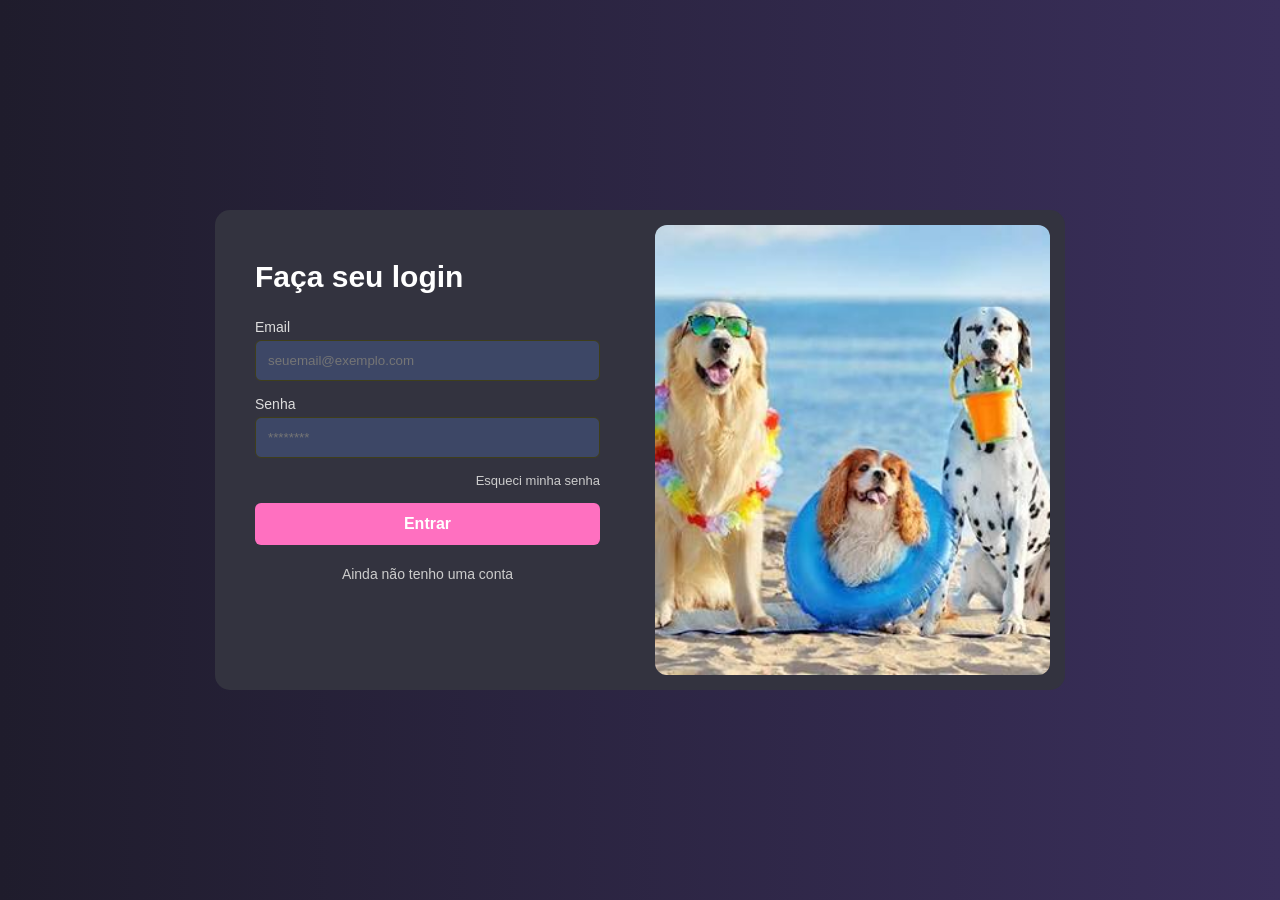
<file: index.html>
<!DOCTYPE html>
<html lang="pt-br">
<head>
    <meta charset="UTF-8">
    <meta name="viewport" content="width=device-width, initial-scale=1.0">
    <title>Login</title>
    <link rel="stylesheet" href="styles/index.css">
</head>
<body>

    <div class="caixa">
        <div class="esquerda">
            <h1>Faça seu login<span></span></h1>

            <form action="exercicio.html">
                <label>Email</label>
                <input type="email" placeholder="seuemail@exemplo.com" required>

                <label>Senha</label>
                <input type="password" placeholder="********" required>

                <a href="#" id="esqueci">Esqueci minha senha</a>

                <button type="submit">Entrar</button>
            </form>

            <p class="conta"><a href="sobre.html">Ainda não tenho uma conta</a></p>
        </div>

        <div class="direita">
            <img src="imgs/dog.jpg" alt="Foto dos meus cachorros">
        </div>
    </div>

</body>
</html>
</file>
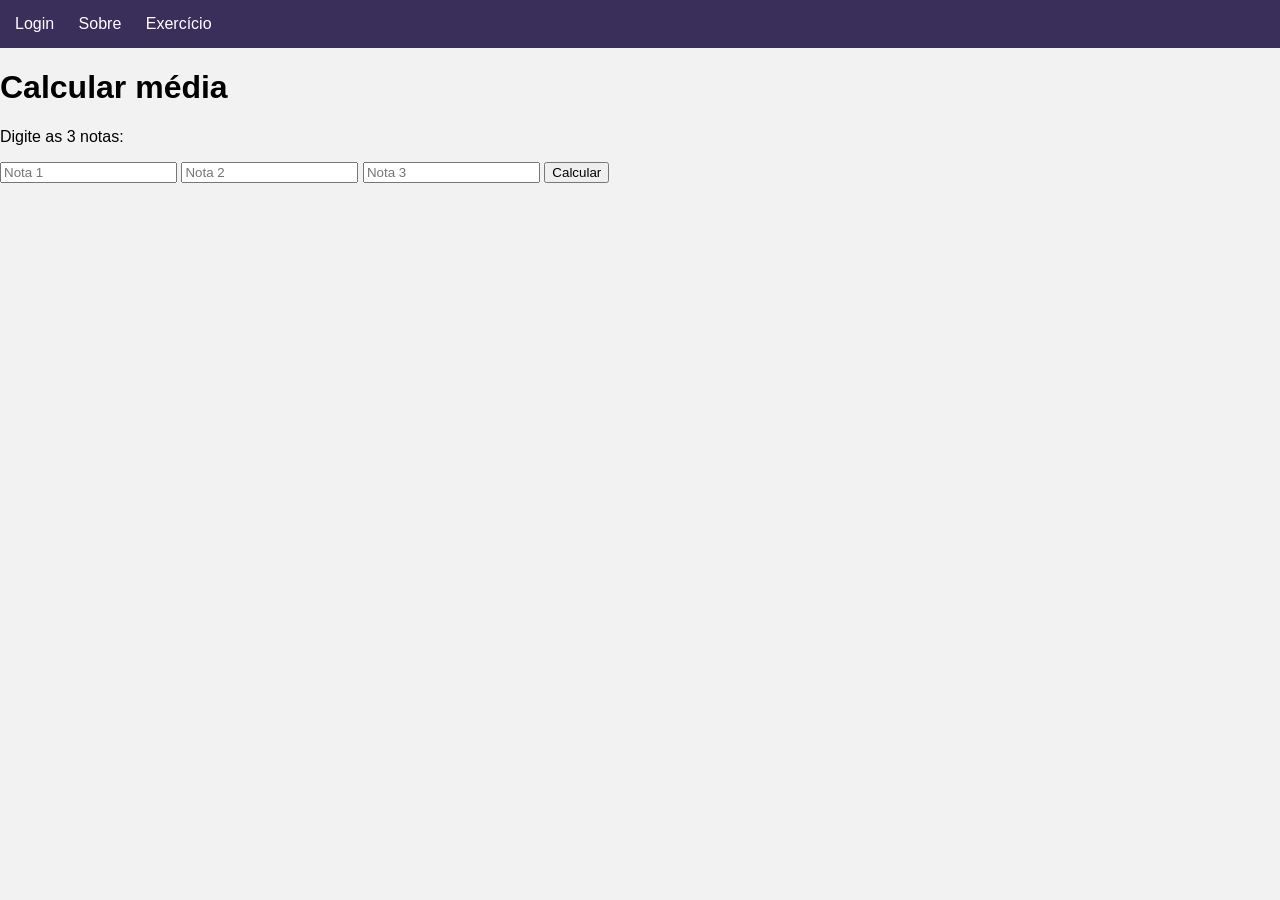
<file: exercicio.html>
<!DOCTYPE html>
<html lang="pt-br">
<head>
    <meta charset="UTF-8">
    <meta name="viewport" content="width=device-width, initial-scale=1.0">
    <title>Exercício</title>
    <link rel="stylesheet" href="styles/exercicio.css">
</head>
<body>

    <div class="menu">
        <a href="index.html">Login</a>
        <a href="sobre.html">Sobre</a>
        <a href="exercicio.html">Exercício</a>
    </div>

    <div class="conteudo">
        <h1>Calcular média</h1>
        <p>Digite as 3 notas:</p>

        <input type="number" id="n1" placeholder="Nota 1">
        <input type="number" id="n2" placeholder="Nota 2">
        <input type="number" id="n3" placeholder="Nota 3">

        <button onclick="calcular()">Calcular</button>

        <p id="resultado"></p>
    </div>

    <script src="scripts/exercicio.js"></script>
</body>
</html>
</file>
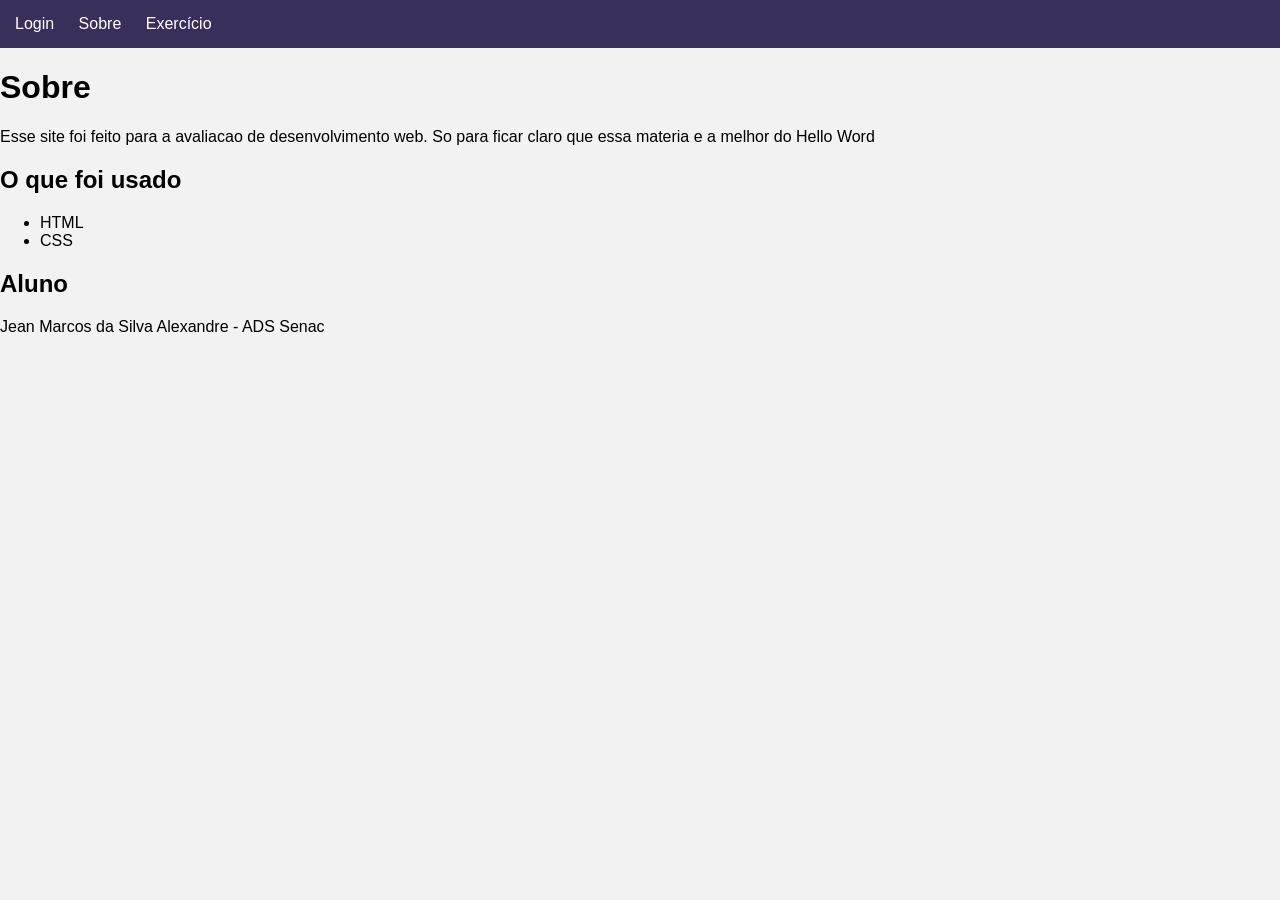
<file: sobre.html>
<!DOCTYPE html>
<html lang="pt-br">
<head>
    <meta charset="UTF-8">
    <meta name="viewport" content="width=device-width, initial-scale=1.0">
    <title>Sobre</title>
    <link rel="stylesheet" href="styles/sobre.css">
</head>
<body>

    <div class="menu">
        <a href="index.html">Login</a>
        <a href="sobre.html">Sobre</a>
        <a href="exercicio.html">Exercício</a>
    </div>

    <div class="conteudo">
        <h1>Sobre</h1>
        <p>Esse site foi feito para a avaliacao de desenvolvimento web. So para ficar claro que essa materia e a melhor do Hello Word</p>

        <h2>O que foi usado</h2>
        <ul>
            <li>HTML</li>
            <li>CSS</li>
        </ul>

        <h2>Aluno</h2>
        <p>Jean Marcos da Silva Alexandre - ADS Senac</p>
    </div>

</body>
</html>
</file>
<file: styles/index.css>
* {
    margin: 0;
    padding: 0;
    box-sizing: border-box;
}

body {
    font-family: Arial, Helvetica, sans-serif;
    background: linear-gradient(to right, #1f1c2c, #3a2f5b);
    height: 100vh;
    display: flex;
    align-items: center;
    justify-content: center;
}

.caixa {
    width: 850px;
    height: 480px;
    background-color: #33333f;
    border-radius: 15px;
    display: flex;
}

.esquerda {
    width: 50%;
    padding: 50px 40px;
}

.esquerda h1 {
    color: white;
    font-size: 30px;
    margin-bottom: 25px;
}

.esquerda h1 span {
    color: #fdfdfd;
}

form label {
    display: block;
    color: #ddd;
    font-size: 14px;
    margin-bottom: 5px;
}

form input {
    width: 100%;
    padding: 12px;
    margin-bottom: 15px;
    background-color: #3d4766;
    border: 1px solid #3f3e1a;
    border-radius: 6px;
    color: white;
}

#esqueci {
    display: block;
    text-align: right;
    color: #ccc;
    font-size: 13px;
    margin-bottom: 15px;
    text-decoration: none;
}

form button {
    width: 100%;
    padding: 12px;
    background-color: #ff70c0;
    color: white;
    font-size: 16px;
    font-weight: bold;
    border: none;
    border-radius: 6px;
    cursor: pointer;
}

form button:hover {
    background-color: #ff4da6;
}

.conta {
    text-align: center;
    margin-top: 20px;
}

.conta a {
    color: #ccc;
    font-size: 14px;
    text-decoration: none;
}

.direita {
    width: 50%;
    padding: 15px;
}

.direita img {
    width: 100%;
    height: 100%;
    object-fit: cover;
    border-radius: 12px;
}
</file>
<file: styles/exercicio.css>
body {
    margin: 0;
    font-family: Arial, Helvetica, sans-serif;
    background-color: #f2f2f2;
}

.menu {
    background-color: #3a2f5b;
    padding: 15px;
}

.menu a {
    color: white;
    text-decoration: none;
    margin-right: 20px;
}
</file>
<file: styles/sobre.css>
body {
    margin: 0;
    font-family: Arial, Helvetica, sans-serif;
    background-color: #f2f2f2;
}

.menu {
    background-color: #3a2f5b;
    padding: 15px;
}

.menu a {
    color: white;
    text-decoration: none;
    margin-right: 20px;
}

.menu a:hover {
    color: #ff70c0;
}
</file>
